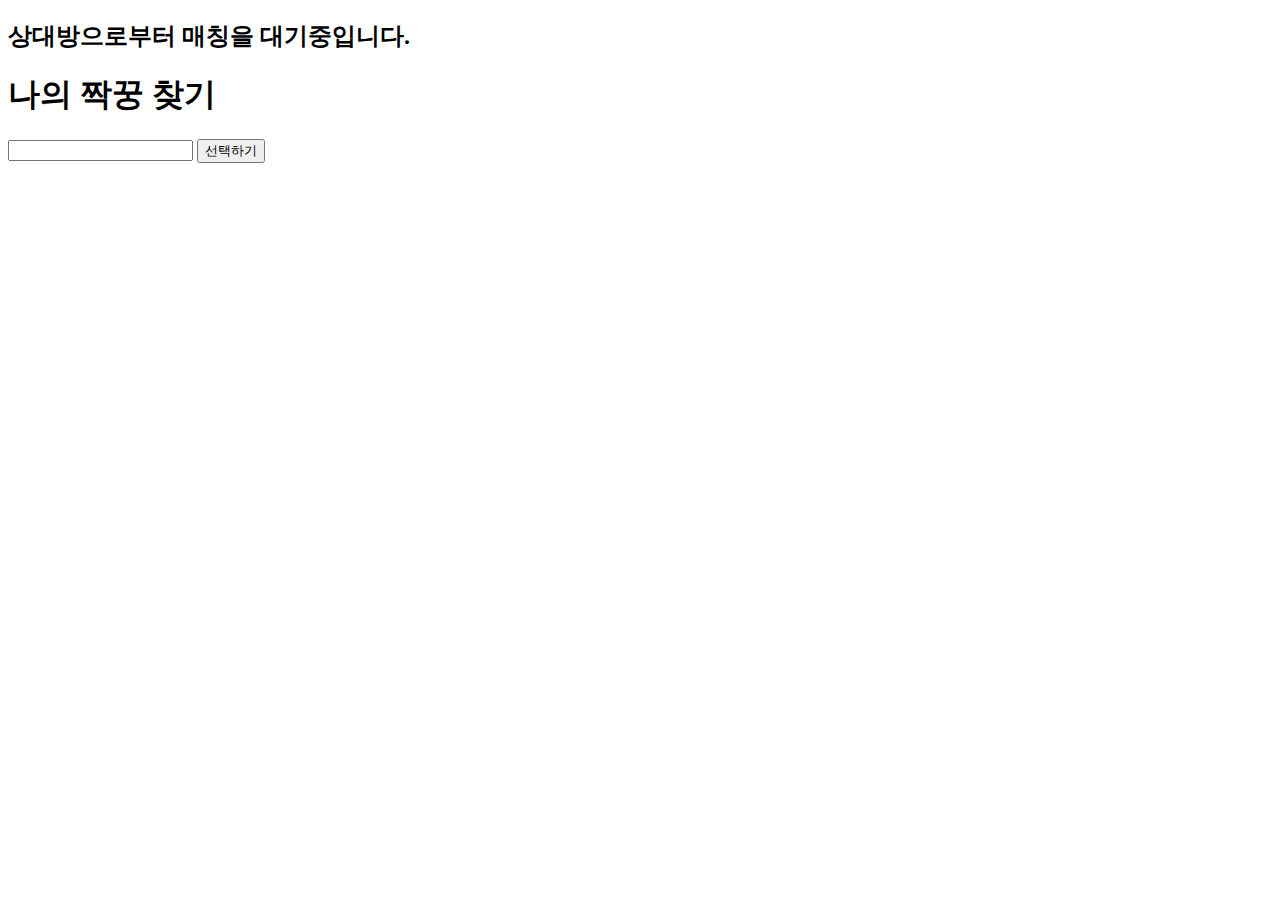
<file: src/main/resources/templates/coupling.html>
<!DOCTYPE html>
<html lang="en" xmlns:th="http://www.thymeleaf.org">
<head>
    <meta charset="UTF-8">
    <title>Find My Lover</title>
</head>
<body>
    <div th:if="${userAccount.getAccount().getLoverState() != null}">
        <h2>상대방으로부터 매칭을 대기중입니다.</h2>
    </div>
    <h1>나의 짝꿍 찾기</h1>
    <form action="/coupling" method="post" th:action="@{/coupling}" th:object="${account}">
        <input type="text" th:field="*{email}">
        <button type="submit">선택하기</button>
    </form>
</body>
</html>
</file>
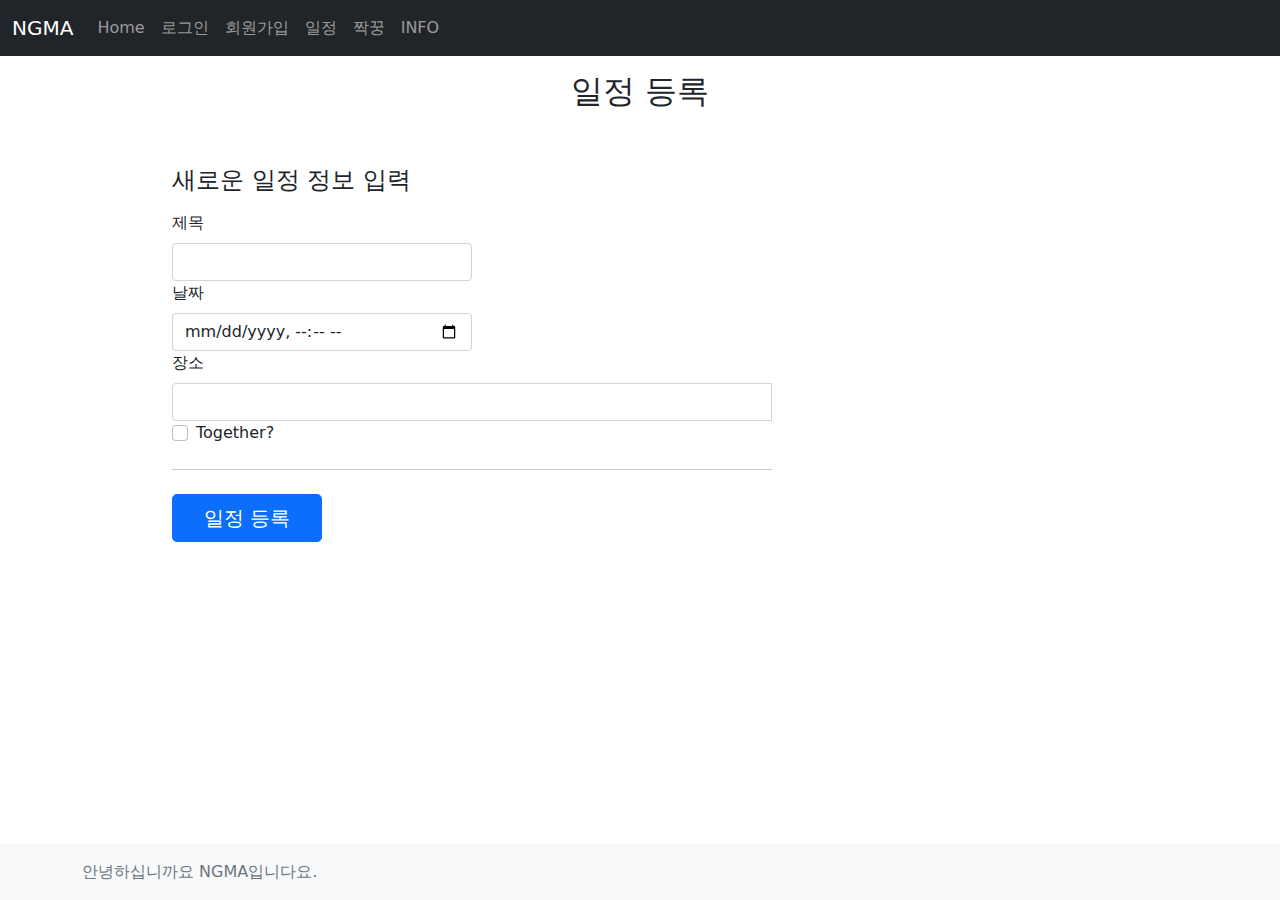
<file: src/main/resources/templates/create_schedule.html>
<!doctype html>
<html lang="en" class="h-100">
<head>
    <meta charset="utf-8">
    <meta name="viewport" content="width=device-width, initial-scale=1">
    <title>WelCome to NGMA</title>

    <!-- Bootstrap core CSS -->
    <link rel="stylesheet" href="../static/css/bootstrap.min.css"/>

    <style>
        .bd-placeholder-img {
            font-size: 1.125rem;
            text-anchor: middle;
            -webkit-user-select: none;
            -moz-user-select: none;
            user-select: none;
        }

        @media (min-width: 768px) {
            .bd-placeholder-img-lg {
                font-size: 3.5rem;
            }
        }
    </style>

    <!-- Custom styles for this template -->
    <link rel="stylesheet" type="text/css" href="../static/css/sticky-footer-navbar.css"/>
    <link rel="stylesheet" type="text/css" href="../static/css/form-validation.css"/>
</head>
<body class="d-flex flex-column h-100">

<header>
    <!-- Fixed navbar -->
    <nav class="navbar navbar-expand-md navbar-dark fixed-top bg-dark">
        <div class="container-fluid">
            <a class="navbar-brand" href="#">NGMA</a>
            <button class="navbar-toggler" type="button" data-bs-toggle="collapse" data-bs-target="#navbarCollapse" aria-controls="navbarCollapse" aria-expanded="false" aria-label="Toggle navigation">
                <span class="navbar-toggler-icon"></span>
            </button>
            <div class="collapse navbar-collapse" id="navbarCollapse">
                <ul class="navbar-nav me-auto mb-2 mb-md-0">
                    <li class="nav-item active">
                        <a class="nav-link" aria-current="page" href="http://localhost:8080">Home</a>
                    </li>
                    <li class="nav-item">
                        <a class="nav-link" href="http://localhost:8080/login">로그인</a>
                    </li>
                    <li class="nav-item">
                        <a class="nav-link" href="http://localhost:8080/account">회원가입</a>
                    </li>
                    <li class="nav-item">
                        <a class="nav-link" href="http://localhost:8080/schedules">일정</a>
                    </li>
                    <li class="nav-item">
                        <a class="nav-link" href="http://localhost:8080/couple">짝꿍</a>
                    </li>
                    <li class="nav-item">
                        <a class="nav-link" href="http://localhost:8080/info">INFO</a>
                    </li>

                </ul>
            </div>
        </div>
    </nav>
</header>

<<div class="container" id="main_container">
    <main>
        <div class="py-5 text-center">
            <h2>일정 등록</h2>
        </div>

        <div class="col-md-7 col-lg-8 row">
            <h4 class="mb-3">새로운 일정 정보 입력</h4>
            <form class="needs-validation" novalidate>
                <div class="col-sm-6">
                    <label for="title" class="form-label">제목</label>
                    <input type="text" class="form-control" id="title" placeholder="" value="" required>
                    <div class="invalid-feedback">
                        제목을 입력해 주세요.
                    </div>
                </div>

                <div class="col-sm-6">
                    <label for="date" class="form-label">날짜</label>
                    <input type="datetime-local" class="form-control" id="date" placeholder="" value="" required>
                    <div class="invalid-feedback">
                        날짜를 입력해 주세요.
                    </div>
                </div>

                <div class="col-12">
                    <label for="place" class="form-label">장소</label>
                    <div class="input-group">
                        <input type="text" class="form-control" id="place" placeholder="" required>
                        <div class="invalid-feedback">
                            장소를 입력해 주세요.
                        </div>
                    </div>
                </div>

                <div class="form-check">
                    <input class="form-check-input" type="checkbox" value="" id="personal">
                    <label class="form-check-label" for="personal">
                        Together?
                    </label>
                </div>

                <hr class="my-4 center">
                <button class="w-25 btn btn-primary btn-lg" type="submit">일정 등록</button>
            </form>
        </div>
    </main>
</div>

<footer class="footer mt-auto py-3 bg-light">
    <div class="container">
        <span class="text-muted">안녕하십니까요 NGMA입니다요.</span>
    </div>
</footer>

<script src="../static/js/bootstrap.bundle.min.js"></script>
<script src="../static/js/form-validation.js"></script>
</body>
</html>
</file>
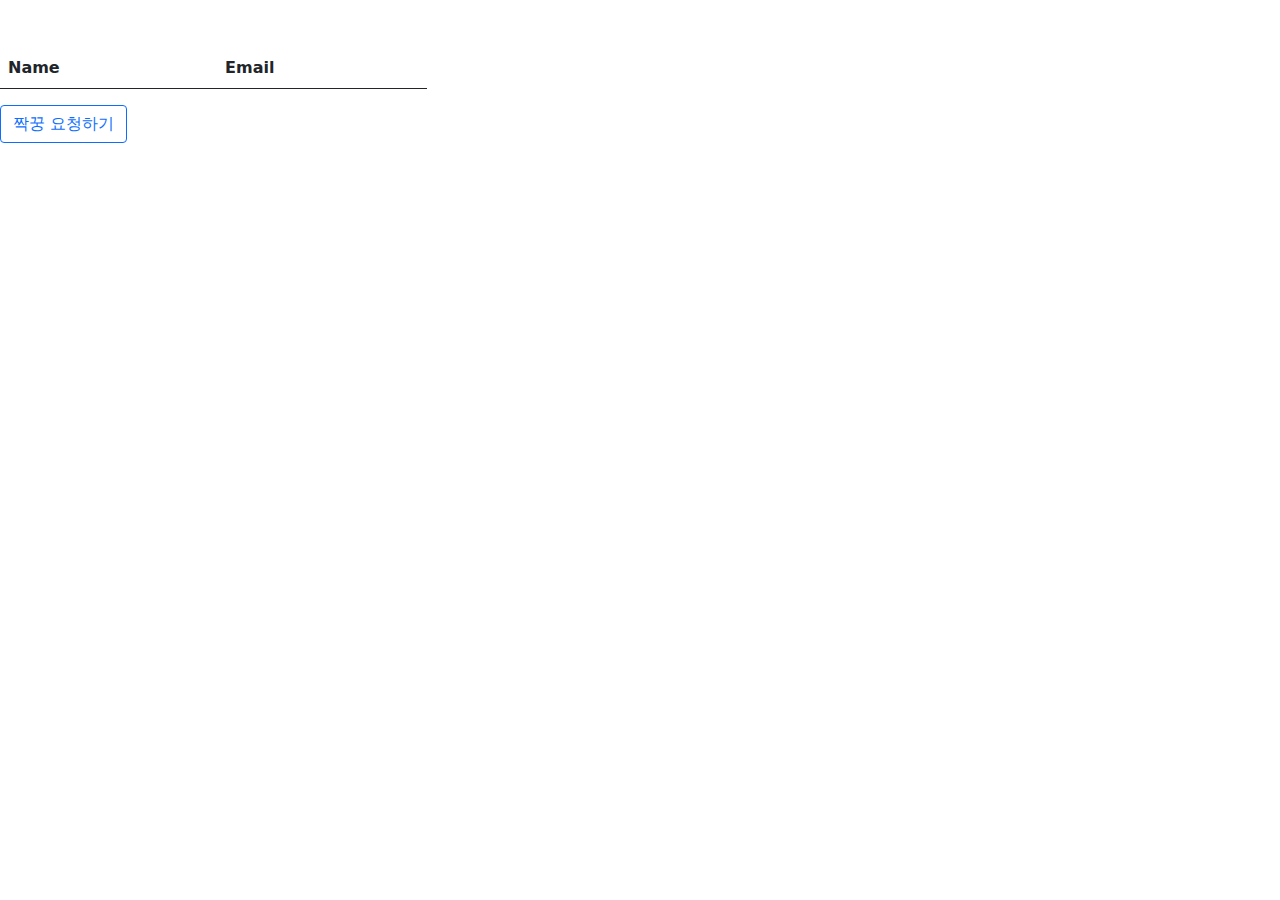
<file: src/main/resources/templates/demo.html>
<!DOCTYPE html>
<html lang="en">
<head>
    <meta charset="UTF-8">
    <title>Demo</title>
    <link rel="stylesheet" type="text/css" href="../static/css/ngma.css"/>

    <!-- Bootstrap core CSS -->
    <link rel="stylesheet" type="text/css" href="../static/css/bootstrap.min.css"/>

</head>
<body>
    <div class="col-sm-4 mt-5">
        <table class="table table-hover" id="coupleTable" >
            <thead>
            <tr>
                <th scope="col">Name</th>
                <th scope="col">Email</th>
            </tr>
            </thead>
            <tbody id="coupleTableBody">
            </tbody>
        </table>
    </div>

    </p><a class="btn btn-outline-primary" type="button" id="couple" data-bs-toggle="modal" data-bs-target="#coupleModal">짝꿍 요청하기</a>
    <div class="modal fade" id="coupleModal" tabindex="-1" aria-labelledby="coupleModalLabel" aria-hidden="true">
        <div class="modal-dialog">
            <div class="modal-content">
                <div class="modal-header">
                    <h5 class="modal-title" id="coupleModalLabel">짝꿍 요청하기</h5>
                    <button type="button" class="btn-close" data-bs-dismiss="modal" aria-label="Close"></button>
                </div>
                <form id="coupleForm">
                    <div class="modal-body">
                        <form class="needs-validation" novalidate>
                            <div class="col-sm-10">
                                <label for="email" class="form-label">상대방의 Email 주소를 입력해주세요.</label>
                                <input type="email" class="form-control" id="email" name="email" placeholder="" value="" required>
                                <div class="invalid-feedback">
                                    상대방의 Email 주소를 입력해 주세요.
                                </div>
                                <div class='form-control-error'></div>
                            </div>
                        </form>
                    </div>
                    <div class="modal-footer">
                        <a type="button" class="btn btn-primary" id="coupleSubmit">요청</a>
                        <button type="button" class="btn btn-secondary" data-bs-dismiss="modal">취소</button>
                    </div>
                </form>
            </div>
        </div>
    </div>

    <script src="../static/js/bootstrap.bundle.min.js"></script>
    <script src="../static/js/demo.js"></script>
    <script src="https://ajax.googleapis.com/ajax/libs/jquery/3.5.1/jquery.min.js"></script>
</body>
</html>
</file>
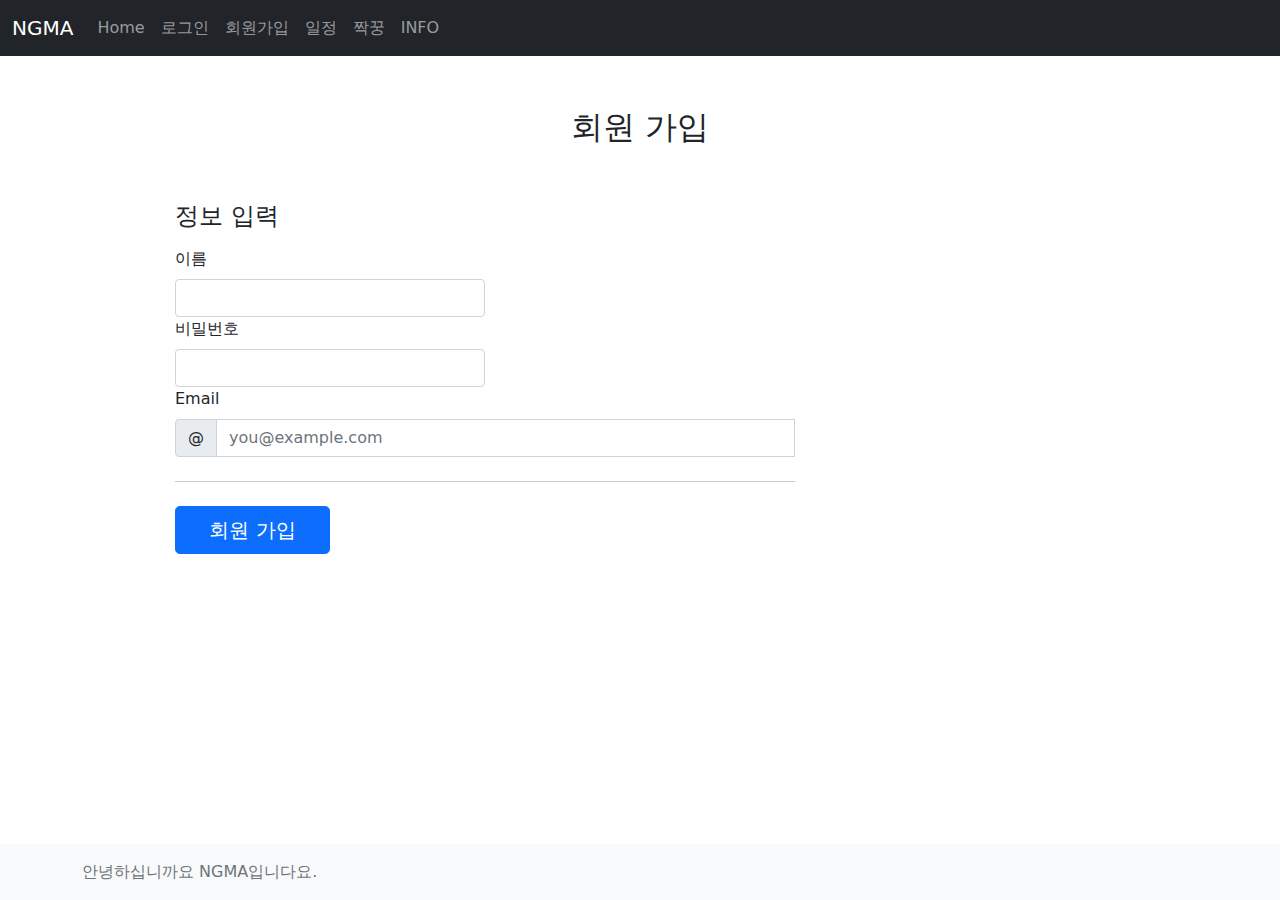
<file: src/main/resources/templates/register_account.html>
<!doctype html>
<html lang="en" class="h-100">
<head>
  <meta charset="utf-8">
  <meta name="viewport" content="width=device-width, initial-scale=1">
  <title>WelCome to NGMA</title>

  <!-- Bootstrap core CSS -->
  <link rel="stylesheet" href="../static/css/bootstrap.min.css"/>

  <style>
      .bd-placeholder-img {
        font-size: 1.125rem;
        text-anchor: middle;
        -webkit-user-select: none;
        -moz-user-select: none;
        user-select: none;
      }

      @media (min-width: 768px) {
        .bd-placeholder-img-lg {
          font-size: 3.5rem;
        }
      }
  </style>

  <!-- Custom styles for this template -->
  <link rel="stylesheet" type="text/css" href="../static/css/sticky-footer-navbar.css"/>
  <link rel="stylesheet" type="text/css" href="../static/css/form-validation.css"/>
</head>
<body class="d-flex flex-column h-100">

  <header>
    <!-- Fixed navbar -->
    <nav class="navbar navbar-expand-md navbar-dark fixed-top bg-dark">
      <div class="container-fluid">
        <a class="navbar-brand" href="#">NGMA</a>
        <button class="navbar-toggler" type="button" data-bs-toggle="collapse" data-bs-target="#navbarCollapse" aria-controls="navbarCollapse" aria-expanded="false" aria-label="Toggle navigation">
          <span class="navbar-toggler-icon"></span>
        </button>
        <div class="collapse navbar-collapse" id="navbarCollapse">
          <ul class="navbar-nav me-auto mb-2 mb-md-0">
            <li class="nav-item active">
              <a class="nav-link" aria-current="page" href="http://localhost:8080">Home</a>
            </li>
            <li class="nav-item">
              <a class="nav-link" href="http://localhost:8080/login">로그인</a>
            </li>
            <li class="nav-item">
              <a class="nav-link" href="http://localhost:8080/account">회원가입</a>
            </li>
            <li class="nav-item">
              <a class="nav-link" href="http://localhost:8080/schedules">일정</a>
            </li>
            <li class="nav-item">
              <a class="nav-link" href="http://localhost:8080/couple">짝꿍</a>
            </li>
            <li class="nav-item">
              <a class="nav-link" href="http://localhost:8080/info">INFO</a>
            </li>

          </ul>
        </div>
      </div>
    </nav>
  </header>

  <main class="flex-shrink-0" id="main">
<div class="container" id="main_container">
  <main>
    <div class="py-5 text-center">
      <h2>회원 가입</h2>
    </div>

    <div class="col-md-7 col-lg-8">
      <h4 class="mb-3">정보 입력</h4>
      <form class="needs-validation" novalidate>
        <div class="col-sm-6">
          <label for="firstName" class="form-label">이름</label>
          <input type="text" class="form-control" id="firstName" placeholder="" value="" required>
          <div class="invalid-feedback">
            이름을 입력해 주세요.
          </div>
        </div>

        <div class="col-sm-6">
          <label for="firstName" class="form-label">비밀번호</label>
          <input type="password" class="form-control" id="password" placeholder="" value="" required>
          <div class="invalid-feedback">
            사용할 비밀번호를 입력해 주세요.
          </div>
        </div>

        <div class="col-12">
          <label for="email" class="form-label">Email</label>
          <div class="input-group">
            <span class="input-group-text">@</span>
            <input type="email" class="form-control" id="email" placeholder="you@example.com" required>
            <div class="invalid-feedback">
              email 주소를 입력해 주세요.
            </div>
          </div>
        </div>

        <hr class="my-4 center">
        <button class="w-25 btn btn-primary btn-lg" type="submit">회원 가입</button>
      </form>
    </div>
  </main>
</div>

  </main>

  <footer class="footer mt-auto py-3 bg-light">
    <div class="container">
      <span class="text-muted">안녕하십니까요 NGMA입니다요.</span>
    </div>
  </footer>

      <script src="../static/js/bootstrap.bundle.min.js"></script>
      <script src="../static/js/form-validation.js"></script>
  </body>
</html>
</file>
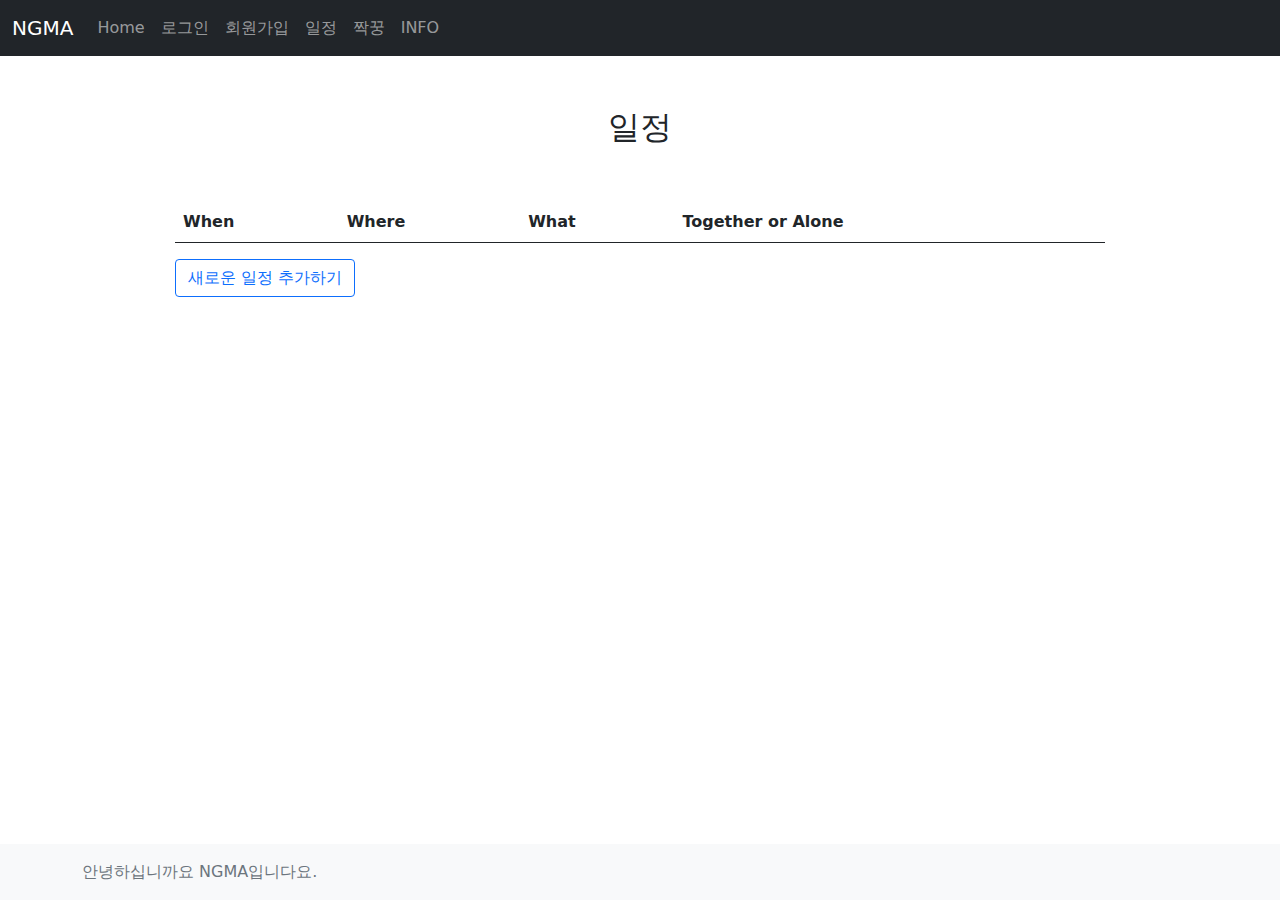
<file: src/main/resources/templates/schedules.html>
<!doctype html>
<html lang="en" class="h-100" xmlns:th="http://www.thymeleaf.org">
<head>
  <meta charset="utf-8">
  <meta name="viewport" content="width=device-width, initial-scale=1">
  <title>WelCome to NGMA</title>

  <!-- Bootstrap core CSS -->
  <link rel="stylesheet" href="../static/css/bootstrap.min.css"/>

  <style>
      .bd-placeholder-img {
        font-size: 1.125rem;
        text-anchor: middle;
        -webkit-user-select: none;
        -moz-user-select: none;
        user-select: none;
      }

      @media (min-width: 768px) {
        .bd-placeholder-img-lg {
          font-size: 3.5rem;
        }
      }
  </style>

  <!-- Custom styles for this template -->
  <link rel="stylesheet" type="text/css" href="../static/css/sticky-footer-navbar.css"/>
  <link rel="stylesheet" type="text/css" href="../static/css/form-validation.css"/>
</head>
<body class="d-flex flex-column h-100">

  <header>
    <!-- Fixed navbar -->
    <nav class="navbar navbar-expand-md navbar-dark fixed-top bg-dark">
      <div class="container-fluid">
        <a class="navbar-brand" href="#">NGMA</a>
        <button class="navbar-toggler" type="button" data-bs-toggle="collapse" data-bs-target="#navbarCollapse" aria-controls="navbarCollapse" aria-expanded="false" aria-label="Toggle navigation">
          <span class="navbar-toggler-icon"></span>
        </button>
        <div class="collapse navbar-collapse" id="navbarCollapse">
          <ul class="navbar-nav me-auto mb-2 mb-md-0">
            <li class="nav-item active">
              <a class="nav-link" aria-current="page" href="http://localhost:8080">Home</a>
            </li>
            <li class="nav-item">
              <a class="nav-link" href="http://localhost:8080/login">로그인</a>
            </li>
            <li class="nav-item">
              <a class="nav-link" href="http://localhost:8080/account">회원가입</a>
            </li>
            <li class="nav-item">
              <a class="nav-link" type="button" id="schedules" onclick="loadSchedules()">일정</a>
            </li>
            <li class="nav-item">
              <a class="nav-link" href="http://localhost:8080/couple">짝꿍</a>
            </li>
            <li class="nav-item">
              <a class="nav-link" href="http://localhost:8080/info">INFO</a>
            </li>

          </ul>
        </div>
      </div>
    </nav>
  </header>

  <main class="flex-shrink-0" id="main">
    <div class="container" id="main_container">
      <main>
        <div class="py-5 text-center">
          <h2>일정</h2>
        </div>

        <table class="table table-hover">
          <thead>
          <tr>
            <th scope="col">When</th>
            <th scope="col">Where</th>
            <th scope="col">What</th>
            <th scope="col">Together or Alone</th>
          </tr>
          </thead>
          <tbody>
          </tbody>
        </table>
        <!-- <a class="btn btn-outline-primary" type="button" id="schedule" onclick="fetchPage('/css/newschedule-main')">새로운 일정 추가하기</a> -->
        <a class="btn btn-outline-primary" type="button" id="schedule" data-bs-toggle="modal" data-bs-target="#newScheduleModal">새로운 일정 추가하기</a>
      </main>
    </div>

    <div class="modal fade" id="newScheduleModal" tabindex="-1" aria-labelledby="exampleModalLabel" aria-hidden="true">
      <div class="modal-dialog">
        <div class="modal-content">
          <div class="modal-header">
            <h5 class="modal-title" id="exampleModalLabel">일정 등록</h5>
            <button type="button" class="btn-close" data-bs-dismiss="modal" aria-label="Close"></button>
          </div>
          <form action="/schedule" method="post" th:action="@{/schedule}" th:object="${schedule}">
            <div class="modal-body">
              <form class="needs-validation" novalidate>
                <div class="col-sm-6">
                  <label for="title" class="form-label">제목</label>
                  <input type="text" class="form-control" id="title" th:field="*{title}" placeholder="" value="" required>
                  <div class="invalid-feedback">
                    제목을 입력해 주세요.
                  </div>
                </div>

                <div class="col-sm-6">
                  <label for="date" class="form-label">날짜</label>
                  <input type="datetime-local" class="form-control" id="date" th:field="*{dateTime}" placeholder="" value="" required>
                  <div class="invalid-feedback">
                    날짜를 입력해 주세요.
                  </div>
                </div>

                <div class="col-12">
                  <label for="place" class="form-label">장소</label>
                  <div class="input-group">
                    <input type="text" class="form-control" id="place" th:field="*{place}" placeholder="" required>
                    <div class="invalid-feedback">
                      장소를 입력해 주세요.
                    </div>
                  </div>
                </div>

                <div class="form-check">
                  <input class="form-check-input" type="checkbox" value="" id="personal" th:field="*{personal}">
                  <label class="form-check-label" for="personal">
                    Alone?
                  </label>
                </div>
              </form>
            </div>
            <div class="modal-footer">
              <button type="button" class="btn btn-secondary" data-bs-dismiss="modal">취소</button>
              <button type="button" class="btn btn-primary" th:type="submit" >등록</button>
            </div>
          </form>
        </div>
      </div>
    </div>


  </main>

  <footer class="footer mt-auto py-3 bg-light">
    <div class="container">
      <span class="text-muted">안녕하십니까요 NGMA입니다요.</span>
    </div>
  </footer>

  <script src="../static/js/bootstrap.bundle.min.js"></script>
  <script src="../static/js/form-validation.js"></script>
  <script src="https://ajax.googleapis.com/ajax/libs/jquery/3.5.1/jquery.min.js"></script>
  <script>
    function loadSchedules() {
      var schedules = [{"id":1,"dateTime":"2021-02-18T20:30:00","title":"치맥","place":"강남","personal":false}];

      $.each(schedules, function (i, item) {
        var tr = $("tbody#schedule").append("<tr></tr>")
        $(tr).append("<td>"+item.dateTime+"</td>");
        $(tr).append("<td>"+item.place+"</td>");
        $(tr).append("<td>"+item.title+"</td>");
        $(tr).append("<td>"+item.personal+"</td>");
      })
    }
  </script>
</body>
</html>
</file>
<file: src/main/resources/static/css/sticky-footer-navbar.css>
/* Custom page CSS
-------------------------------------------------- */
/* Not required for template or sticky footer method. */

main > .container {
  padding: 60px 15px 0;
}
</file>
<file: src/main/resources/static/css/form-validation.css>
.container#main_container {
  max-width: 960px;
}
</file>
<file: src/main/resources/static/css/ngma.css>
.form-control-error {
    display: block;
    width: 100%;
    margin-top: 0.25rem;
    font-size: 0.875em;
    color: #dc3545;
}
</file>
